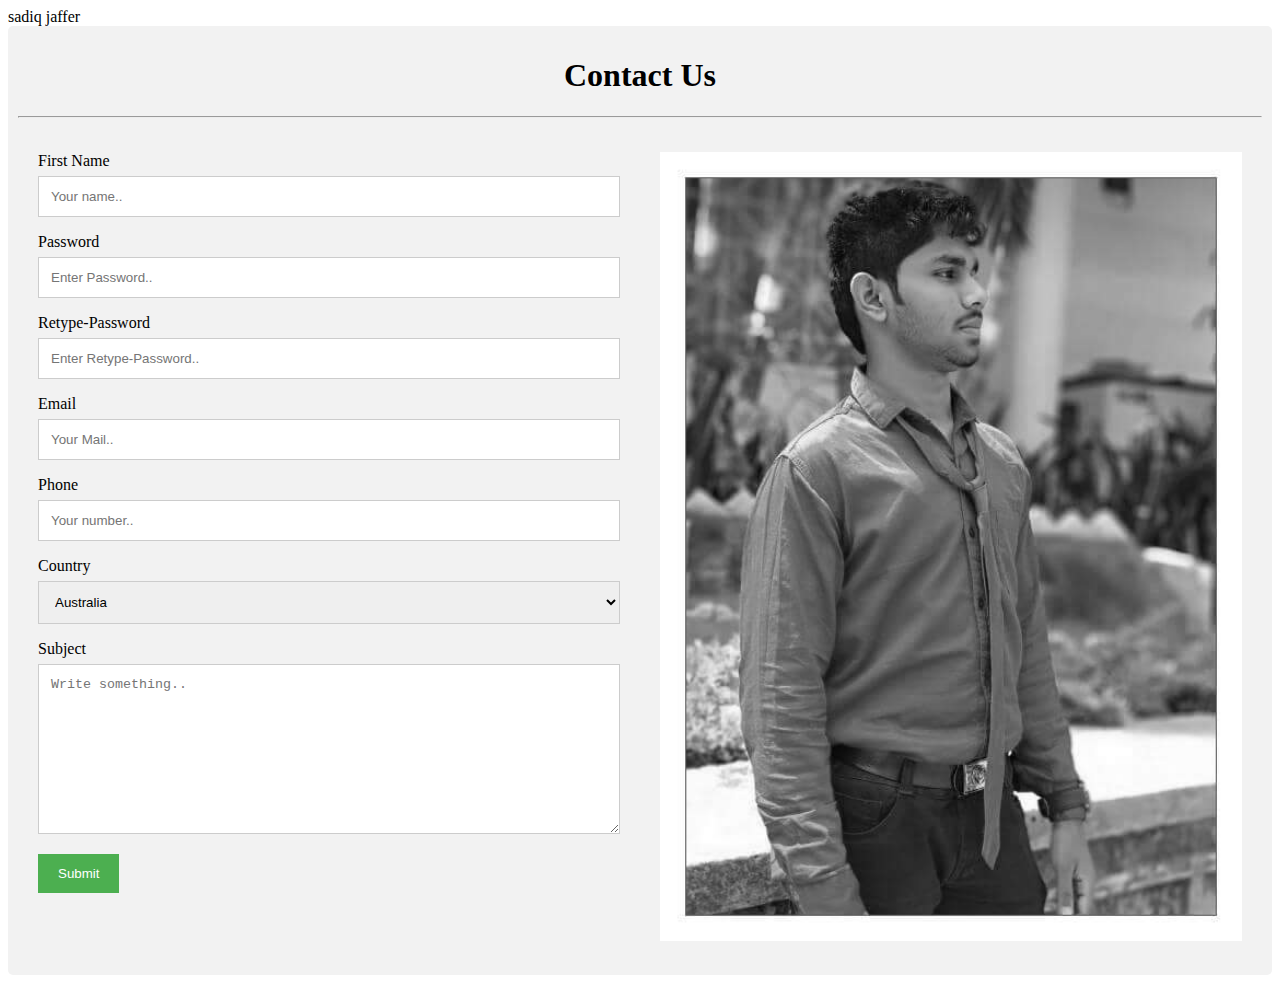
<file: index.html>
<!DOCTYPE html>
<html lang="en">
<head>
    <meta charset="UTF-8">
    <meta name="viewport" content="width=device-width, initial-scale=1.0">
    <link rel="stylesheet" href="style.css">
    <script src="https://ajax.googleapis.com/ajax/libs/jquery/3.5.1/jquery.min.js"></script
	
    <title>sadiq jaffer</title>
</head>
<body>
    <div class="container">
        <div style="text-align:center">
          <h1>Contact Us</h1>
		  <hr>
          
        </div>
        <div class="row">
          
          <div class="column">
            <form id="submit-form" action="thanks.html">
              <label for="fname">First Name</label>
              <input type="text" id="fname" name="name" placeholder="Your name.." required>
			  <label for="password">Password</label>
              <input type="text" id="password" name="password" placeholder="Enter Password.." required>
			  <label for="repassword">Retype-Password</label>
              <input type="text" id="confirm_password" name="confirm_password" placeholder="Enter Retype-Password.." required>
              <label for="mail">Email</label>
              <input type="text" id="lname" name="email" placeholder="Your Mail.." required>
              <label for="phone">Phone</label>
              <input type="text" pattern="^\d{10}$" name="Phone Number" placeholder="Your number.." required>
              
			  <label for="country">Country</label>
              
			  <select id="country" name="city" required>
                <option value="australia">Australia</option>
                <option value="canada">Canada</option>
                <option value="usa">USA</option>
              </select>
			  
              <label for="subject">Subject</label>
              <textarea id="subject" name="message" placeholder="Write something.." style="height:170px"></textarea>
              <input type="submit" value="Submit">
            </form>
          </div>
          <div class="column">
            <img src="img/sadiq1.jpg" style="width:100%">
          </div>
        </div>
      </div>
      <script>
        $("#submit-form").submit((e)=>{
            e.preventDefault()
            $.ajax({
                url:"https://script.google.com/macros/s/AKfycbyihRVwgvhUvnT0dvilJyDdclnP607NM_3nnnDJ0CvrPE-98KDoOw732HBeEDHbs5Rl/exec",
                data:$("#submit-form").serialize(),
                method:"post",
                success:function (response){
                    alert("Form submitted successfully")
                   // window.location.reload()
                    window.location.href="thanks.html"
                },
                error:function (err){
                    alert("Something Error")
    
                }
            })
			})
		
    </script>
	<script>
	var password = document.getElementById("password")
  , confirm_password = document.getElementById("confirm_password");

function validatePassword(){
  if(password.value != confirm_password.value) {
    confirm_password.setCustomValidity("Passwords Don't Match");
  } else {
    confirm_password.setCustomValidity('');
  }
}

password.onchange = validatePassword;
confirm_password.onkeyup = validatePassword;
</script>
</body>
</html>
</file>
<file: style.css>
* {
    box-sizing: border-box;
  }
  
  /* Style inputs */
  input[type=text], select, textarea {
    width: 100%;
    padding: 12px;
    border: 1px solid #ccc;
    margin-top: 6px;
    margin-bottom: 16px;
    resize: vertical;
  }
  
  input[type=submit] {
    background-color: #4CAF50;
    color: white;
    padding: 12px 20px;
    border: none;
    cursor: pointer;
  }
  
  input[type=submit]:hover {
    background-color: #45a049;
  }
  
  /* Style the container/contact section */
  .container {
    border-radius: 5px;
    background-color: #f2f2f2;
    padding: 10px;
  }
  
  /* Create two columns that float next to eachother */
  .column {
    float: left;
    width: 50%;
    margin-top: 6px;
    padding: 20px;
  }
  
  /* Clear floats after the columns */
  .row:after {
    content: "";
    display: table;
    clear: both;
  }
  
  /* Responsive layout - when the screen is less than 600px wide, make the two columns stack on top of each other instead of next to each other */
  @media screen and (max-width: 600px) {
    .column, input[type=submit] {
      width: 100%;
      margin-top: 0;
    }
  }
</file>
